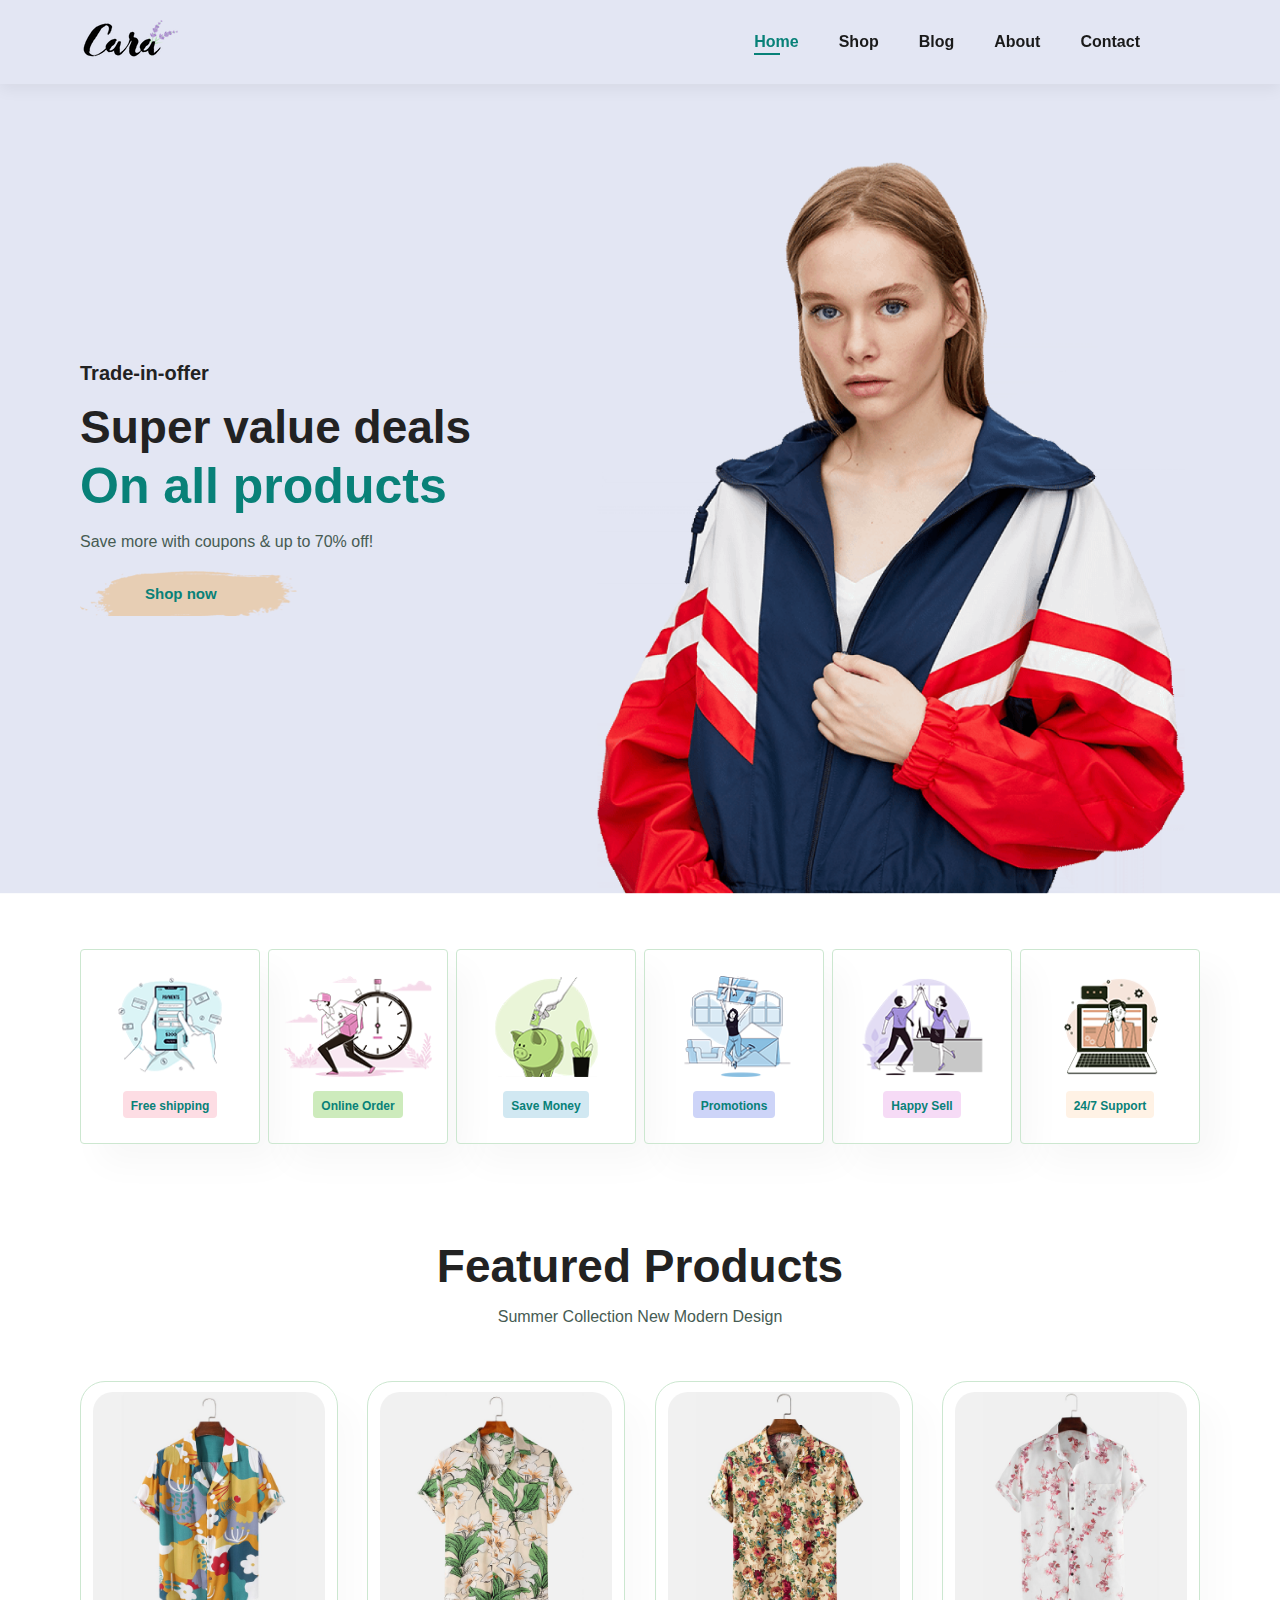
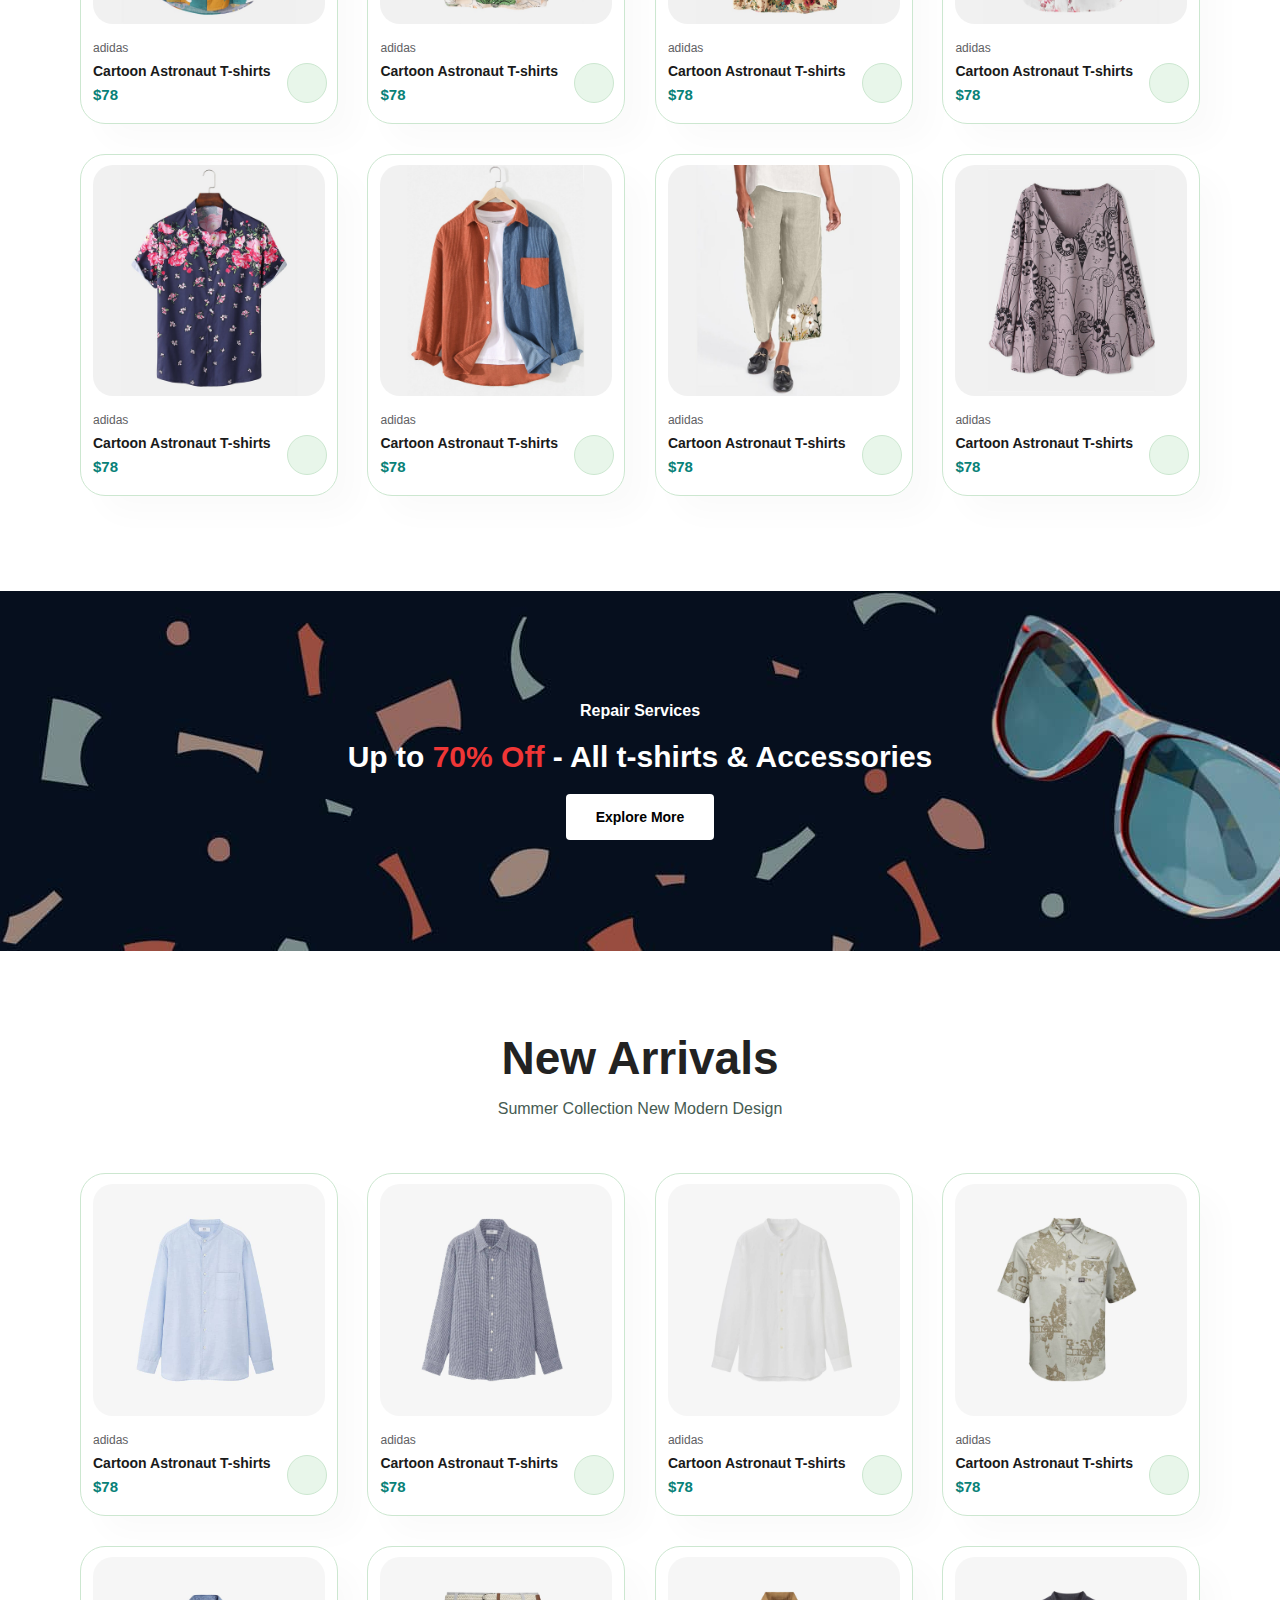
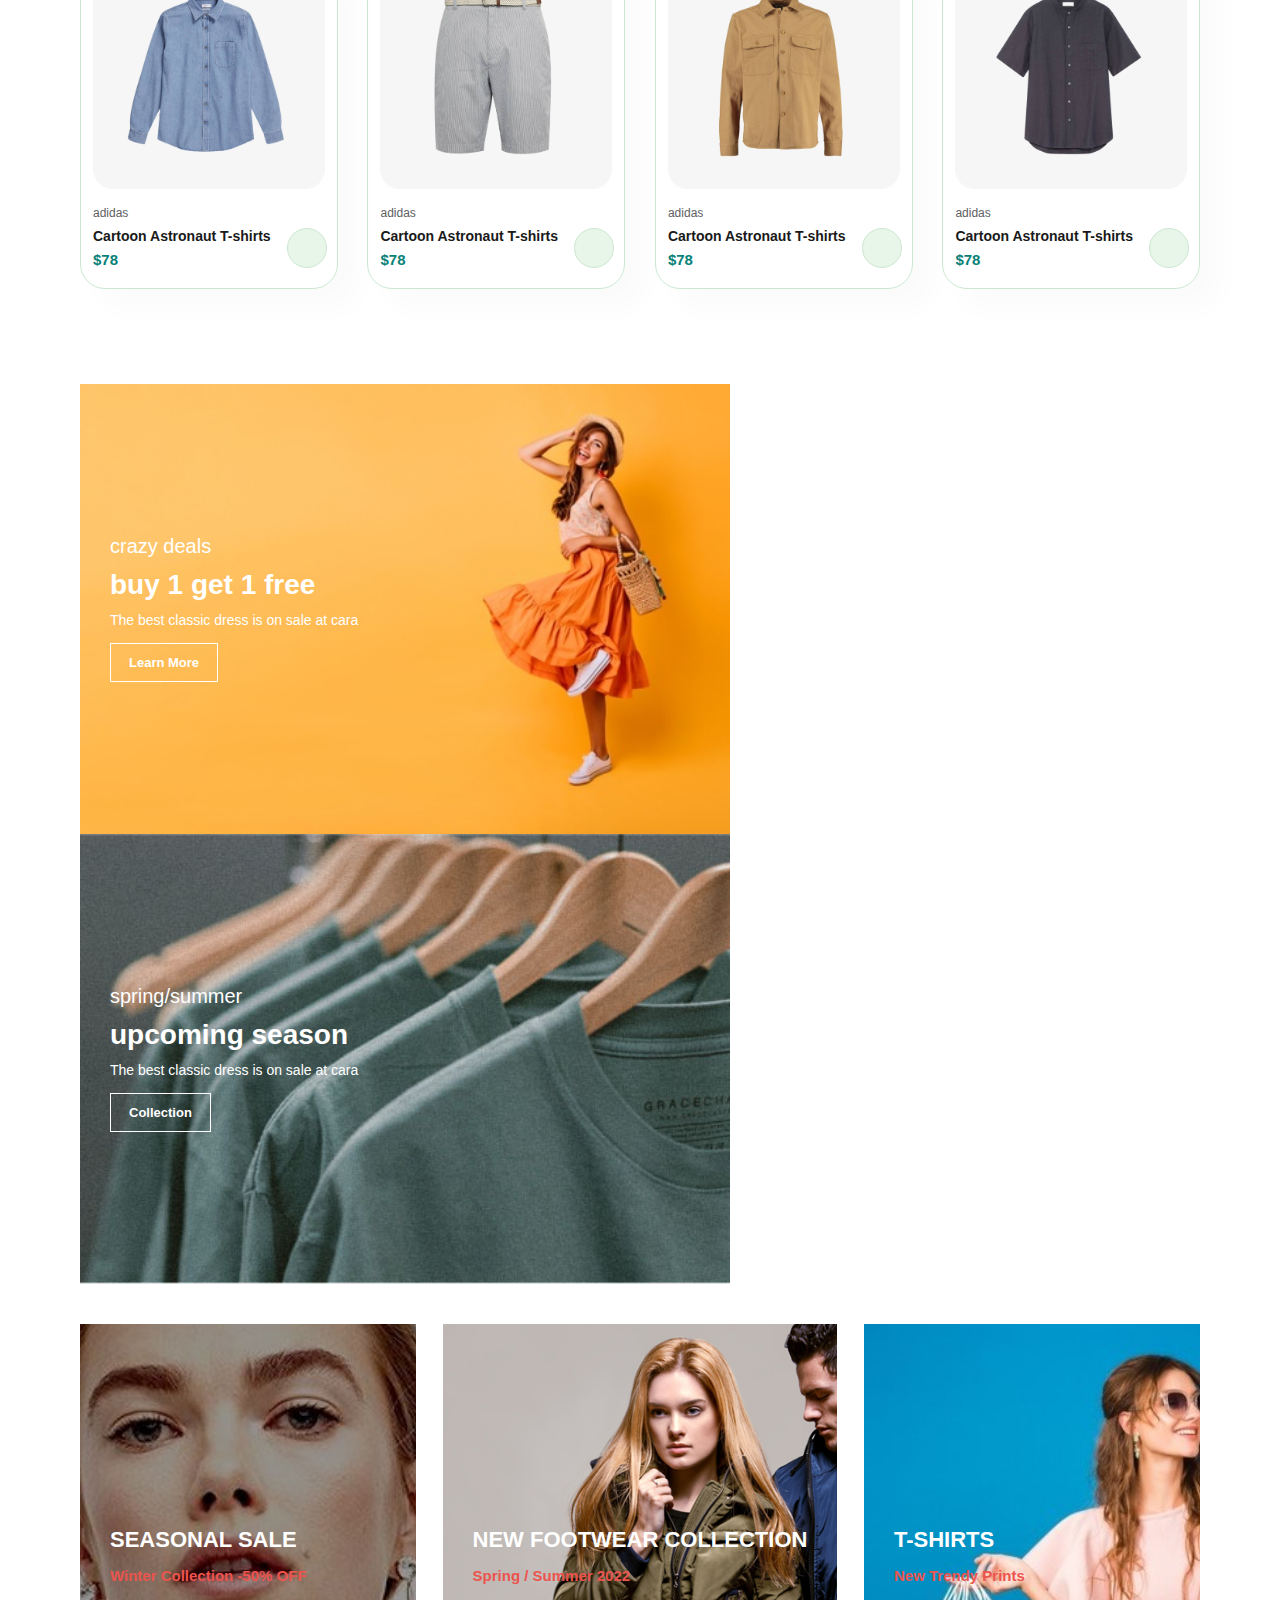
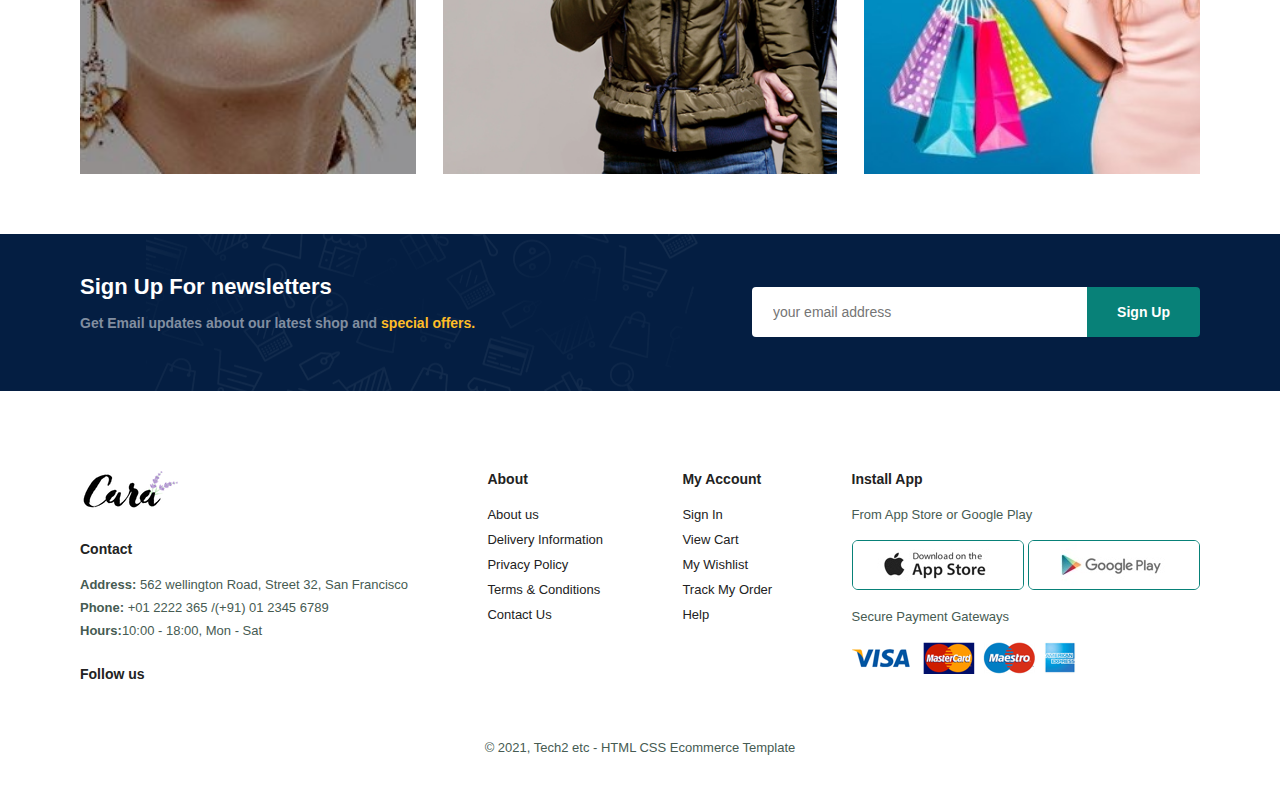
<file: index.html>
<!DOCTYPE html>
<html lang="en">

<head>
    <meta charset="UTF-8">
    <meta name="viewport" content="width=device-width, initial-scale=1.0">
    <title>Ecommerce Website</title>
    <link rel="stylesheet" href="https://cdnjs.cloudflare.com/ajax/libs/font-awesome/6.5.2/css/all.min.css"
        integrity="sha512-SnH5WK+bZxgPHs44uWIX+LLJAJ9/2PkPKZ5QiAj6Ta86w+fsb2TkcmfRyVX3pBnMFcV7oQPJkl9QevSCWr3W6A=="
        crossorigin="anonymous" referrerpolicy="no-referrer" />
    <link rel="stylesheet" href="style.css">
</head>
 
<body>

    <section id="header">
        <a href="#"><img src="img/logo.png" class="logo" alt=""></a>

        <div>
            <ul id="navbar">
                <li><a class="active" href="index.html">Home</a></li>
                <li><a href="shop.html">Shop</a></li>
                <li><a href="blog.html">Blog</a></li>
                <li><a href="about.html">About</a></li>
                <li><a href="Contact.html">Contact</a></li>
                <li id="lg-bag"><a href="cart.html"><i class="fa-solid fa-bag-shopping" style="color: #000000;"></i></a></li>
                <a href="#" id="close"><i class="fa-solid fa-xmark" style="color: #000000;"></i></a>            
            </ul>
        </div>
        <div id="mobile">
            <a href="cart.html"><i class="fa-solid fa-bag-shopping" style="color: #000000;"></i></a>
            <i id="bar" class="fas fa-outdent"></i>
        </div>
    </section>

    <section id="hero">
        <h4>Trade-in-offer</h4>
        <h2>Super value deals</h2>
        <h1>On all products</h1>
        <p>Save more with coupons & up to 70% off!</p>
        <button>Shop now</button>
    </section>

    <section id="feature" class="section-p1">
        <div class="fe-box">
            <img src="img/features/f1.png" alt="">
            <h6>Free shipping</h6>
        </div>
        <div class="fe-box">
            <img src="img/features/f2.png" alt="">
            <h6>Online Order</h6>
        </div>
        <div class="fe-box">
            <img src="img/features/f3.png" alt="">
            <h6>Save Money</h6>
        </div>
        <div class="fe-box">
            <img src="img/features/f4.png" alt="">
            <h6>Promotions</h6>
        </div>
        <div class="fe-box">
            <img src="img/features/f5.png" alt="">
            <h6>Happy Sell</h6>
        </div>
        <div class="fe-box">
            <img src="img/features/f6.png" alt="">
            <h6>24/7 Support</h6>
        </div>
    </section>

    <section id="product1" class="section-p1">
        <h2>Featured Products</h2>
        <p>Summer Collection New Modern Design</p>
        <div class="pro-container">
            <div class="pro">
                <img src="img/products/f1.jpg" alt="">
                <div class="des">
                    <span>adidas</span>
                    <h5>Cartoon Astronaut T-shirts</h5>
                    <div class="star">
                        <i class="fas fa-star"></i>
                        <i class="fas fa-star"></i>
                        <i class="fas fa-star"></i>
                        <i class="fas fa-star"></i>
                        <i class="fas fa-star"></i>
                    </div>
                    <h4>$78</h4>
                </div>
                <a href="#"><i class="fa fa-shopping-cart cart"></i></a>
            </div>

            <div class="pro">
                <img src="img/products/f2.jpg" alt="">
                <div class="des">
                    <span>adidas</span>
                    <h5>Cartoon Astronaut T-shirts</h5>
                    <div class="star">
                        <i class="fas fa-star"></i>
                        <i class="fas fa-star"></i>
                        <i class="fas fa-star"></i>
                        <i class="fas fa-star"></i>
                        <i class="fas fa-star"></i>
                    </div>
                    <h4>$78</h4>
                </div>
                <a href="#"><i class="fa fa-shopping-cart cart"></i></a>
            </div>

            <div class="pro">
                <img src="img/products/f3.jpg" alt="">
                <div class="des">
                    <span>adidas</span>
                    <h5>Cartoon Astronaut T-shirts</h5>
                    <div class="star">
                        <i class="fas fa-star"></i>
                        <i class="fas fa-star"></i>
                        <i class="fas fa-star"></i>
                        <i class="fas fa-star"></i>
                        <i class="fas fa-star"></i>
                    </div>
                    <h4>$78</h4>
                </div>
                <a href="#"><i class="fa fa-shopping-cart cart"></i></a>
            </div>

            <div class="pro">
                <img src="img/products/f4.jpg" alt="">
                <div class="des">
                    <span>adidas</span>
                    <h5>Cartoon Astronaut T-shirts</h5>
                    <div class="star">
                        <i class="fas fa-star"></i>
                        <i class="fas fa-star"></i>
                        <i class="fas fa-star"></i>
                        <i class="fas fa-star"></i>
                        <i class="fas fa-star"></i>
                    </div>
                    <h4>$78</h4>
                </div>
                <a href="#"><i class="fa fa-shopping-cart cart"></i></a>
            </div>

            <div class="pro">
                <img src="img/products/f5.jpg" alt="">
                <div class="des">
                    <span>adidas</span>
                    <h5>Cartoon Astronaut T-shirts</h5>
                    <div class="star">
                        <i class="fas fa-star"></i>
                        <i class="fas fa-star"></i>
                        <i class="fas fa-star"></i>
                        <i class="fas fa-star"></i>
                        <i class="fas fa-star"></i>
                    </div>
                    <h4>$78</h4>
                </div>
                <a href="#"><i class="fa fa-shopping-cart cart"></i></a>
            </div>

            <div class="pro">
                <img src="img/products/f6.jpg" alt="">
                <div class="des">
                    <span>adidas</span>
                    <h5>Cartoon Astronaut T-shirts</h5>
                    <div class="star">
                        <i class="fas fa-star"></i>
                        <i class="fas fa-star"></i>
                        <i class="fas fa-star"></i>
                        <i class="fas fa-star"></i>
                        <i class="fas fa-star"></i>
                    </div>
                    <h4>$78</h4>
                </div>
                <a href="#"><i class="fa fa-shopping-cart cart"></i></a>
            </div>

            <div class="pro">
                <img src="img/products/f7.jpg" alt="">
                <div class="des">
                    <span>adidas</span>
                    <h5>Cartoon Astronaut T-shirts</h5>
                    <div class="star">
                        <i class="fas fa-star"></i>
                        <i class="fas fa-star"></i>
                        <i class="fas fa-star"></i>
                        <i class="fas fa-star"></i>
                        <i class="fas fa-star"></i>
                    </div>
                    <h4>$78</h4>
                </div>
                <a href="#"><i class="fa fa-shopping-cart cart"></i></a>
            </div>

            <div class="pro">
                <img src="img/products/f8.jpg" alt="">
                <div class="des">
                    <span>adidas</span>
                    <h5>Cartoon Astronaut T-shirts</h5>
                    <div class="star">
                        <i class="fas fa-star"></i>
                        <i class="fas fa-star"></i>
                        <i class="fas fa-star"></i>
                        <i class="fas fa-star"></i>
                        <i class="fas fa-star"></i>
                    </div>
                    <h4>$78</h4>
                </div>
                <a href="#"><i class="fa fa-shopping-cart cart"></i></a>
            </div>
        </div>
    </section>

    <section id="banner" class="section-m1">
        <h4>Repair Services</h4>
        <h2>Up to<span> 70% Off</span> - All t-shirts & Accessories</h2>
        <button class="normal">Explore More</button>
    </section>

    <section id="product1" class="section-p1">
        <h2>New Arrivals</h2>
        <p>Summer Collection New Modern Design</p>
        <div class="pro-container">
            <div class="pro">
                <img src="img/products/n1.jpg" alt="">
                <div class="des">
                    <span>adidas</span>
                    <h5>Cartoon Astronaut T-shirts</h5>
                    <div class="star">
                        <i class="fas fa-star"></i>
                        <i class="fas fa-star"></i>
                        <i class="fas fa-star"></i>
                        <i class="fas fa-star"></i>
                        <i class="fas fa-star"></i>
                    </div>
                    <h4>$78</h4>
                </div>
                <a href="#"><i class="fa fa-shopping-cart cart"></i></a>
            </div>

            <div class="pro">
                <img src="img/products/n2.jpg" alt="">
                <div class="des">
                    <span>adidas</span>
                    <h5>Cartoon Astronaut T-shirts</h5>
                    <div class="star">
                        <i class="fas fa-star"></i>
                        <i class="fas fa-star"></i>
                        <i class="fas fa-star"></i>
                        <i class="fas fa-star"></i>
                        <i class="fas fa-star"></i>
                    </div>
                    <h4>$78</h4>
                </div>
                <a href="#"><i class="fa fa-shopping-cart cart"></i></a>
            </div>

            <div class="pro">
                <img src="img/products/n3.jpg" alt="">
                <div class="des">
                    <span>adidas</span>
                    <h5>Cartoon Astronaut T-shirts</h5>
                    <div class="star">
                        <i class="fas fa-star"></i>
                        <i class="fas fa-star"></i>
                        <i class="fas fa-star"></i>
                        <i class="fas fa-star"></i>
                        <i class="fas fa-star"></i>
                    </div>
                    <h4>$78</h4>
                </div>
                <a href="#"><i class="fa fa-shopping-cart cart"></i></a>
            </div>

            <div class="pro">
                <img src="img/products/n4.jpg" alt="">
                <div class="des">
                    <span>adidas</span>
                    <h5>Cartoon Astronaut T-shirts</h5>
                    <div class="star">
                        <i class="fas fa-star"></i>
                        <i class="fas fa-star"></i>
                        <i class="fas fa-star"></i>
                        <i class="fas fa-star"></i>
                        <i class="fas fa-star"></i>
                    </div>
                    <h4>$78</h4>
                </div>
                <a href="#"><i class="fa fa-shopping-cart cart"></i></a>
            </div>

            <div class="pro">
                <img src="img/products/n5.jpg" alt="">
                <div class="des">
                    <span>adidas</span>
                    <h5>Cartoon Astronaut T-shirts</h5>
                    <div class="star">
                        <i class="fas fa-star"></i>
                        <i class="fas fa-star"></i>
                        <i class="fas fa-star"></i>
                        <i class="fas fa-star"></i>
                        <i class="fas fa-star"></i>
                    </div>
                    <h4>$78</h4>
                </div>
                <a href="#"><i class="fa fa-shopping-cart cart"></i></a>
            </div>

            <div class="pro">
                <img src="img/products/n6.jpg" alt="">
                <div class="des">
                    <span>adidas</span>
                    <h5>Cartoon Astronaut T-shirts</h5>
                    <div class="star">
                        <i class="fas fa-star"></i>
                        <i class="fas fa-star"></i>
                        <i class="fas fa-star"></i>
                        <i class="fas fa-star"></i>
                        <i class="fas fa-star"></i>
                    </div>
                    <h4>$78</h4>
                </div>
                <a href="#"><i class="fa fa-shopping-cart cart"></i></a>
            </div>

            <div class="pro">
                <img src="img/products/n7.jpg" alt="">
                <div class="des">
                    <span>adidas</span>
                    <h5>Cartoon Astronaut T-shirts</h5>
                    <div class="star">
                        <i class="fas fa-star"></i>
                        <i class="fas fa-star"></i>
                        <i class="fas fa-star"></i>
                        <i class="fas fa-star"></i>
                        <i class="fas fa-star"></i>
                    </div>
                    <h4>$78</h4>
                </div>
                <a href="#"><i class="fa fa-shopping-cart cart"></i></a>
            </div>

            <div class="pro">
                <img src="img/products/n8.jpg" alt="">
                <div class="des">
                    <span>adidas</span>
                    <h5>Cartoon Astronaut T-shirts</h5>
                    <div class="star">
                        <i class="fas fa-star"></i>
                        <i class="fas fa-star"></i>
                        <i class="fas fa-star"></i>
                        <i class="fas fa-star"></i>
                        <i class="fas fa-star"></i>
                    </div>
                    <h4>$78</h4>
                </div>
                <a href="#"><i class="fa fa-shopping-cart cart"></i></a>
            </div>
        </div>
    </section>

    <section id="sm-banner" class="section-p1">
        <div class="banner-box">
            <h4>crazy deals</h4>
            <h2>buy 1 get 1 free</h2>
            <span>The best classic dress is on sale at cara</span>
            <button class="white">Learn More</button>
        </div>
        <div class="banner-box banner-box2">
            <h4>spring/summer</h4>
            <h2>upcoming season</h2>
            <span>The best classic dress is on sale at cara</span>
            <button class="white">Collection</button>
        </div>
    </section>

    <section id="banner3">
        <div class="banner-box">
            <h2>SEASONAL SALE</h2>
            <h3>Winter Collection -50% OFF</h3>
        </div>
        <div class="banner-box banner-box2">
            <h2>NEW FOOTWEAR COLLECTION</h2>
            <h3>Spring / Summer 2022</h3>
        </div>
        <div class="banner-box banner-box3">
            <h2>T-SHIRTS</h2>
            <h3>New Trendy Prints</h3>
        </div>
    </section>

    <section id="newsletter" class="section-p1 section-m1">
        <div class="newstext">
            <h4>Sign Up For newsletters</h4>
            <p>Get Email updates about our latest shop and <span>special offers.</span>
            </p>
        </div>
        <div class="form">
            <input type="text" placeholder="your email address">
            <button class="normal">Sign Up</button>
        </div>
    </section>

    <footer class="section-p1">
        <div class="col">
            <img class="logo" src="img/logo.png" alt="">
            <h4>Contact</h4>
            <p><strong>Address:</strong> 562 wellington Road, Street 32, San Francisco</p>
            <p><strong>Phone:</strong> +01 2222 365 /(+91) 01 2345 6789</p>
            <p><strong>Hours:</strong>10:00 - 18:00, Mon - Sat</p>
            <div class="follow">
                <h4>Follow us</h4>
                <div class="icon">
                    <i class="fab fa-facebook-f"></i>
                    <i class="fab fa-twitter"></i>
                    <i class="fab fa-instagram"></i>
                    <i class="fab fa-pinterest-p"></i>
                    <i class="fab fa-youtube"></i>
                </div>
            </div>
        </div>

        <div class="col">
            <h4>About</h4>
            <a href="#">About us</a>
            <a href="#">Delivery Information</a>
            <a href="#">Privacy Policy</a>
            <a href="#">Terms & Conditions</a>
            <a href="#">Contact Us</a>
        </div>

        <div class="col">
            <h4>My Account</h4>
            <a href="#">Sign In</a>
            <a href="#">View Cart</a>
            <a href="#">My Wishlist</a>
            <a href="#">Track My Order</a>
            <a href="#">Help</a>
        </div>
        <div class="col install">
            <h4>Install App</h4>
            <p>From App Store or Google Play</p>
            <div class="row">
                <img src="img/pay/app.jpg" alt="">
                <img src="img/pay/play.jpg" alt="">
            </div>
            <p>Secure Payment Gateways</p>
            <img src="img/pay/pay.png" alt="">
        </div>
        <div class="copyright">
            <p>&copy; 2021, Tech2 etc - HTML CSS Ecommerce Template</p>
        </div>
    </footer>
    <script src="app.js"></script>
</body>

</html>
</file>
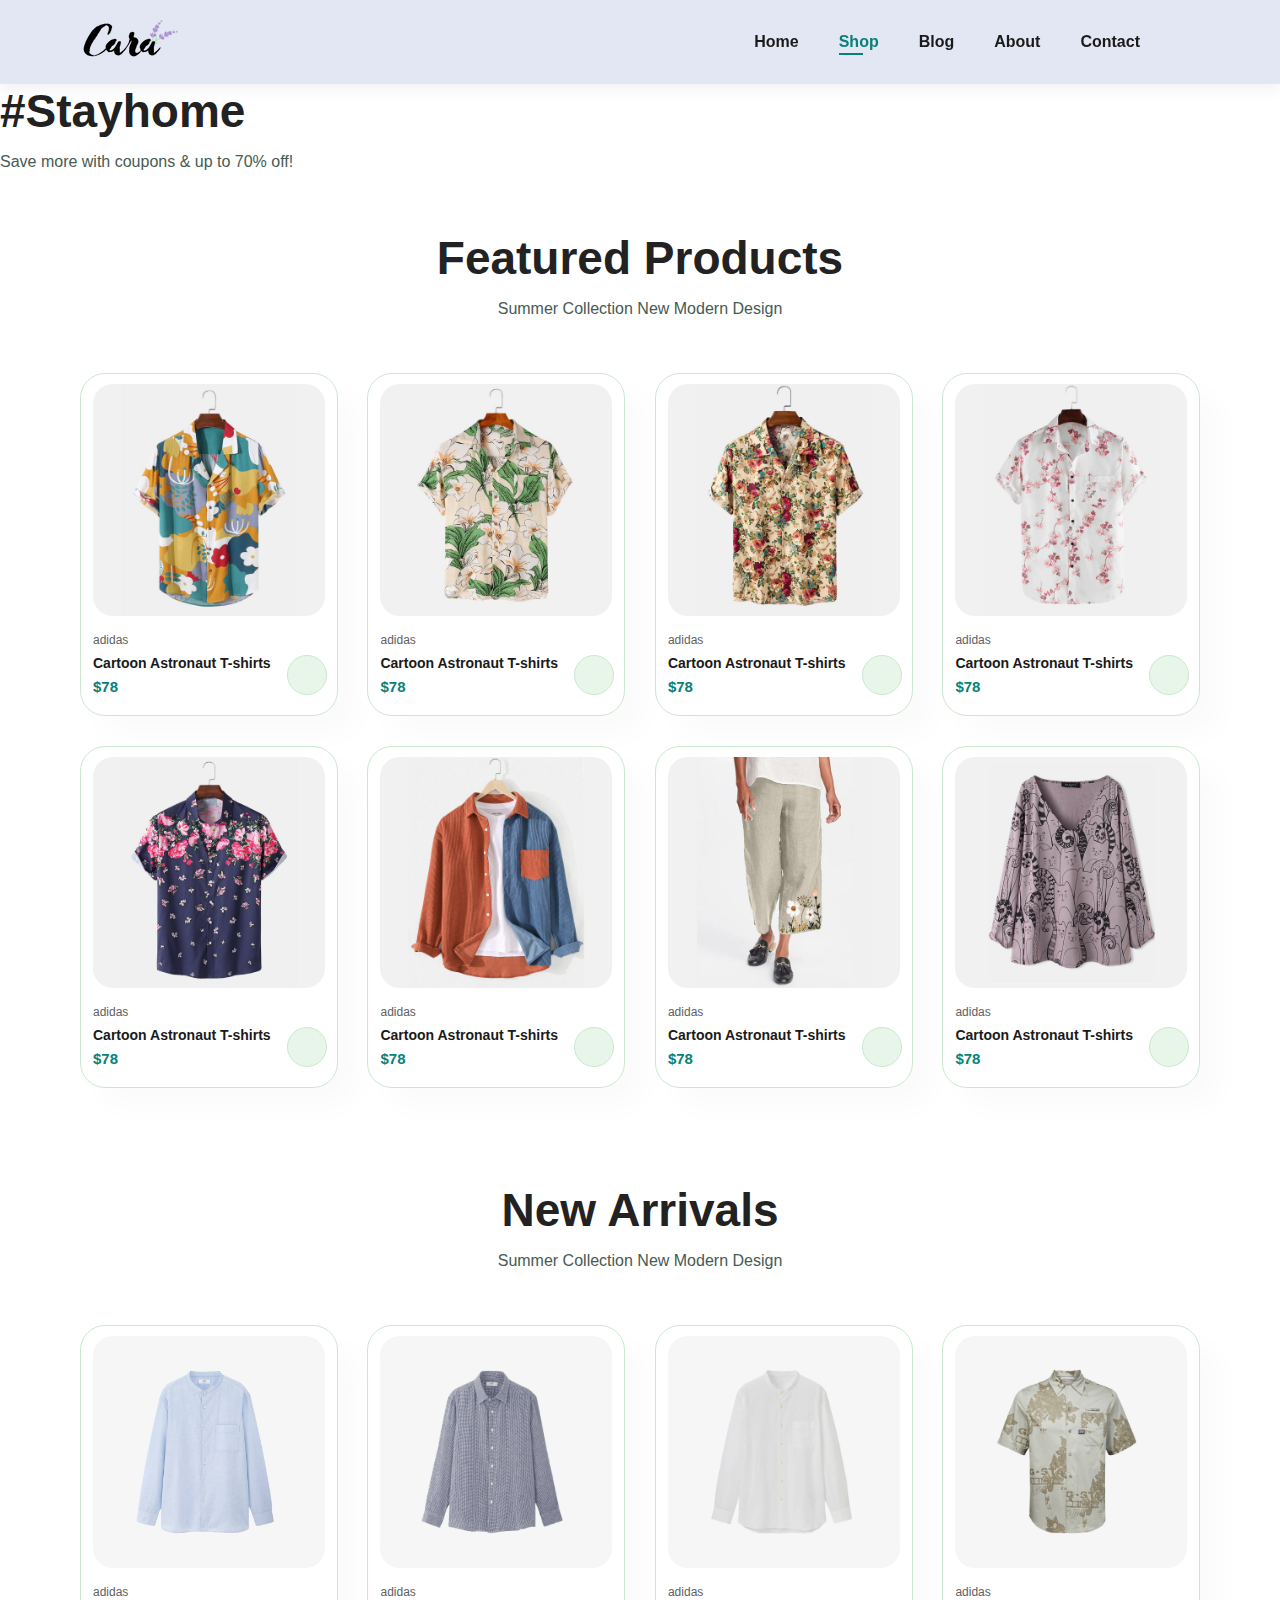
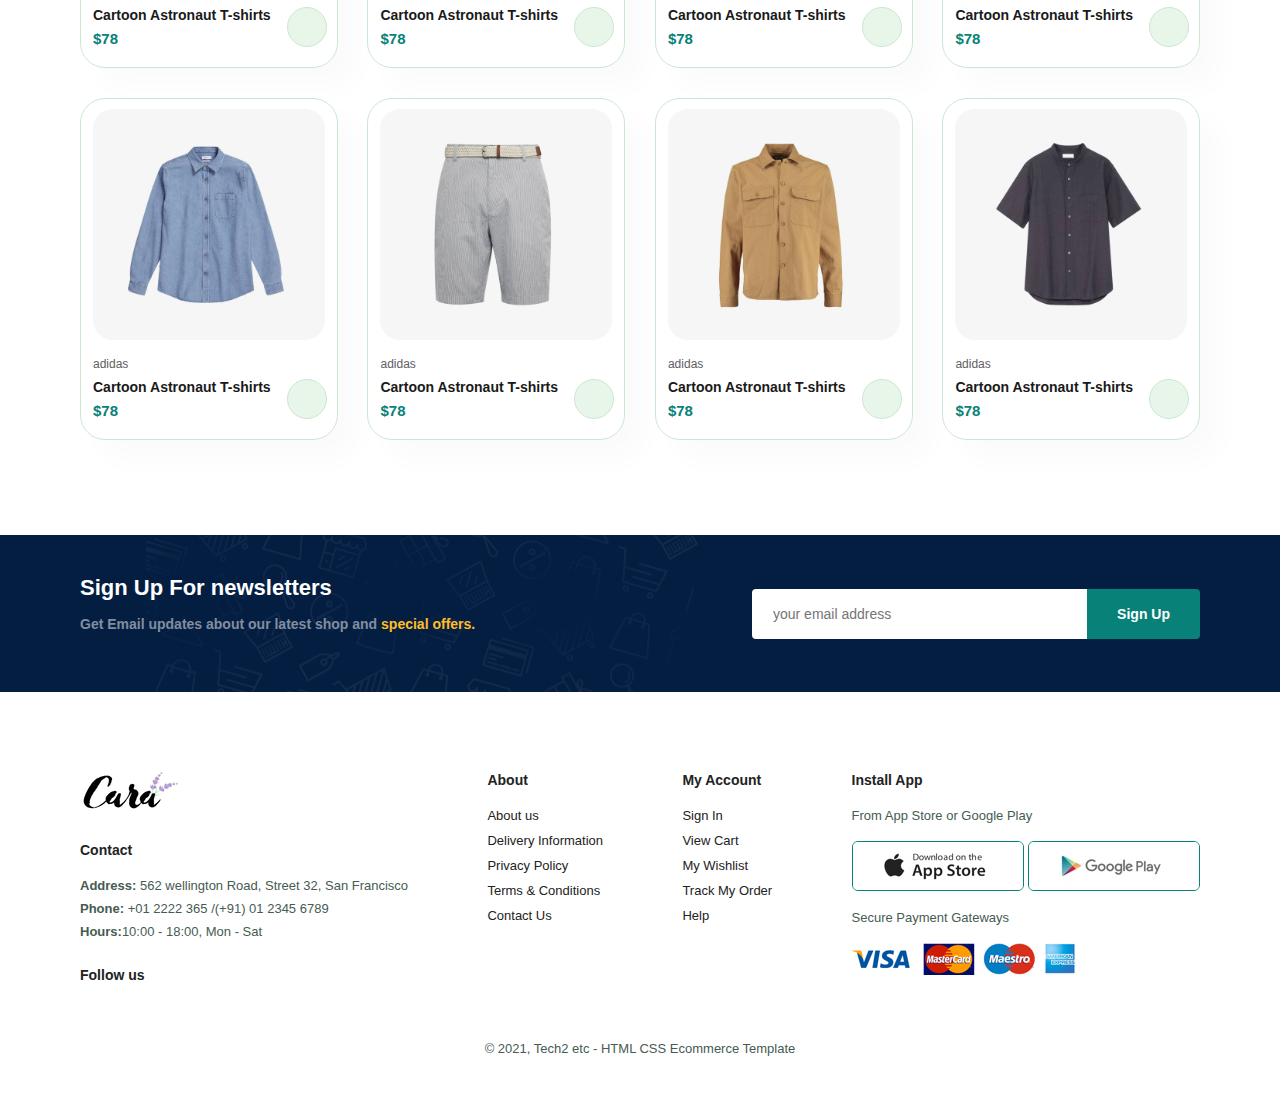
<file: shop.html>
<!DOCTYPE html>
<html lang="en">

<head>
    <meta charset="UTF-8">
    <meta name="viewport" content="width=device-width, initial-scale=1.0">
    <title>Ecommerce Website</title>
    <link rel="stylesheet" href="https://cdnjs.cloudflare.com/ajax/libs/font-awesome/6.5.2/css/all.min.css"
        integrity="sha512-SnH5WK+bZxgPHs44uWIX+LLJAJ9/2PkPKZ5QiAj6Ta86w+fsb2TkcmfRyVX3pBnMFcV7oQPJkl9QevSCWr3W6A=="
        crossorigin="anonymous" referrerpolicy="no-referrer" />
    <link rel="stylesheet" href="style.css">
</head>
 
<body>

    <section id="header">
        <a href="#"><img src="img/logo.png" class="logo" alt=""></a>

        <div>
            <ul id="navbar">
                <li><a href="index.html">Home</a></li>
                <li><a class="active" href="shop.html">Shop</a></li>
                <li><a href="blog.html">Blog</a></li>
                <li><a href="about.html">About</a></li>
                <li><a href="Contact.html">Contact</a></li>
                <li id="lg-bag"><a href="cart.html"><i class="fa-solid fa-bag-shopping" style="color: #000000;"></i></a></li>
                <a href="#" id="close"><i class="fa-solid fa-xmark" style="color: #000000;"></i></a>            
            </ul>
        </div>
        <div id="mobile">
            <a href="cart.html"><i class="fa-solid fa-bag-shopping" style="color: #000000;"></i></a>
            <i id="bar" class="fas fa-outdent"></i>
        </div>
    </section>

    <section id="page-header">
      
        <h2>#Stayhome</h2>
    
        <p>Save more with coupons & up to 70% off!</p>
     
    </section>

    <section id="product1" class="section-p1">
        <h2>Featured Products</h2>
        <p>Summer Collection New Modern Design</p>
        <div class="pro-container">
            <div class="pro">
                <img src="img/products/f1.jpg" alt="">
                <div class="des">
                    <span>adidas</span>
                    <h5>Cartoon Astronaut T-shirts</h5>
                    <div class="star">
                        <i class="fas fa-star"></i>
                        <i class="fas fa-star"></i>
                        <i class="fas fa-star"></i>
                        <i class="fas fa-star"></i>
                        <i class="fas fa-star"></i>
                    </div>
                    <h4>$78</h4>
                </div>
                <a href="#"><i class="fa fa-shopping-cart cart"></i></a>
            </div>

            <div class="pro">
                <img src="img/products/f2.jpg" alt="">
                <div class="des">
                    <span>adidas</span>
                    <h5>Cartoon Astronaut T-shirts</h5>
                    <div class="star">
                        <i class="fas fa-star"></i>
                        <i class="fas fa-star"></i>
                        <i class="fas fa-star"></i>
                        <i class="fas fa-star"></i>
                        <i class="fas fa-star"></i>
                    </div>
                    <h4>$78</h4>
                </div>
                <a href="#"><i class="fa fa-shopping-cart cart"></i></a>
            </div>

            <div class="pro">
                <img src="img/products/f3.jpg" alt="">
                <div class="des">
                    <span>adidas</span>
                    <h5>Cartoon Astronaut T-shirts</h5>
                    <div class="star">
                        <i class="fas fa-star"></i>
                        <i class="fas fa-star"></i>
                        <i class="fas fa-star"></i>
                        <i class="fas fa-star"></i>
                        <i class="fas fa-star"></i>
                    </div>
                    <h4>$78</h4>
                </div>
                <a href="#"><i class="fa fa-shopping-cart cart"></i></a>
            </div>

            <div class="pro">
                <img src="img/products/f4.jpg" alt="">
                <div class="des">
                    <span>adidas</span>
                    <h5>Cartoon Astronaut T-shirts</h5>
                    <div class="star">
                        <i class="fas fa-star"></i>
                        <i class="fas fa-star"></i>
                        <i class="fas fa-star"></i>
                        <i class="fas fa-star"></i>
                        <i class="fas fa-star"></i>
                    </div>
                    <h4>$78</h4>
                </div>
                <a href="#"><i class="fa fa-shopping-cart cart"></i></a>
            </div>

            <div class="pro">
                <img src="img/products/f5.jpg" alt="">
                <div class="des">
                    <span>adidas</span>
                    <h5>Cartoon Astronaut T-shirts</h5>
                    <div class="star">
                        <i class="fas fa-star"></i>
                        <i class="fas fa-star"></i>
                        <i class="fas fa-star"></i>
                        <i class="fas fa-star"></i>
                        <i class="fas fa-star"></i>
                    </div>
                    <h4>$78</h4>
                </div>
                <a href="#"><i class="fa fa-shopping-cart cart"></i></a>
            </div>

            <div class="pro">
                <img src="img/products/f6.jpg" alt="">
                <div class="des">
                    <span>adidas</span>
                    <h5>Cartoon Astronaut T-shirts</h5>
                    <div class="star">
                        <i class="fas fa-star"></i>
                        <i class="fas fa-star"></i>
                        <i class="fas fa-star"></i>
                        <i class="fas fa-star"></i>
                        <i class="fas fa-star"></i>
                    </div>
                    <h4>$78</h4>
                </div>
                <a href="#"><i class="fa fa-shopping-cart cart"></i></a>
            </div>

            <div class="pro">
                <img src="img/products/f7.jpg" alt="">
                <div class="des">
                    <span>adidas</span>
                    <h5>Cartoon Astronaut T-shirts</h5>
                    <div class="star">
                        <i class="fas fa-star"></i>
                        <i class="fas fa-star"></i>
                        <i class="fas fa-star"></i>
                        <i class="fas fa-star"></i>
                        <i class="fas fa-star"></i>
                    </div>
                    <h4>$78</h4>
                </div>
                <a href="#"><i class="fa fa-shopping-cart cart"></i></a>
            </div>

            <div class="pro">
                <img src="img/products/f8.jpg" alt="">
                <div class="des">
                    <span>adidas</span>
                    <h5>Cartoon Astronaut T-shirts</h5>
                    <div class="star">
                        <i class="fas fa-star"></i>
                        <i class="fas fa-star"></i>
                        <i class="fas fa-star"></i>
                        <i class="fas fa-star"></i>
                        <i class="fas fa-star"></i>
                    </div>
                    <h4>$78</h4>
                </div>
                <a href="#"><i class="fa fa-shopping-cart cart"></i></a>
            </div>
        </div>
    </section>

    <section id="product1" class="section-p1">
        <h2>New Arrivals</h2>
        <p>Summer Collection New Modern Design</p>
        <div class="pro-container">
            <div class="pro">
                <img src="img/products/n1.jpg" alt="">
                <div class="des">
                    <span>adidas</span>
                    <h5>Cartoon Astronaut T-shirts</h5>
                    <div class="star">
                        <i class="fas fa-star"></i>
                        <i class="fas fa-star"></i>
                        <i class="fas fa-star"></i>
                        <i class="fas fa-star"></i>
                        <i class="fas fa-star"></i>
                    </div>
                    <h4>$78</h4>
                </div>
                <a href="#"><i class="fa fa-shopping-cart cart"></i></a>
            </div>

            <div class="pro">
                <img src="img/products/n2.jpg" alt="">
                <div class="des">
                    <span>adidas</span>
                    <h5>Cartoon Astronaut T-shirts</h5>
                    <div class="star">
                        <i class="fas fa-star"></i>
                        <i class="fas fa-star"></i>
                        <i class="fas fa-star"></i>
                        <i class="fas fa-star"></i>
                        <i class="fas fa-star"></i>
                    </div>
                    <h4>$78</h4>
                </div>
                <a href="#"><i class="fa fa-shopping-cart cart"></i></a>
            </div>

            <div class="pro">
                <img src="img/products/n3.jpg" alt="">
                <div class="des">
                    <span>adidas</span>
                    <h5>Cartoon Astronaut T-shirts</h5>
                    <div class="star">
                        <i class="fas fa-star"></i>
                        <i class="fas fa-star"></i>
                        <i class="fas fa-star"></i>
                        <i class="fas fa-star"></i>
                        <i class="fas fa-star"></i>
                    </div>
                    <h4>$78</h4>
                </div>
                <a href="#"><i class="fa fa-shopping-cart cart"></i></a>
            </div>

            <div class="pro">
                <img src="img/products/n4.jpg" alt="">
                <div class="des">
                    <span>adidas</span>
                    <h5>Cartoon Astronaut T-shirts</h5>
                    <div class="star">
                        <i class="fas fa-star"></i>
                        <i class="fas fa-star"></i>
                        <i class="fas fa-star"></i>
                        <i class="fas fa-star"></i>
                        <i class="fas fa-star"></i>
                    </div>
                    <h4>$78</h4>
                </div>
                <a href="#"><i class="fa fa-shopping-cart cart"></i></a>
            </div>

            <div class="pro">
                <img src="img/products/n5.jpg" alt="">
                <div class="des">
                    <span>adidas</span>
                    <h5>Cartoon Astronaut T-shirts</h5>
                    <div class="star">
                        <i class="fas fa-star"></i>
                        <i class="fas fa-star"></i>
                        <i class="fas fa-star"></i>
                        <i class="fas fa-star"></i>
                        <i class="fas fa-star"></i>
                    </div>
                    <h4>$78</h4>
                </div>
                <a href="#"><i class="fa fa-shopping-cart cart"></i></a>
            </div>

            <div class="pro">
                <img src="img/products/n6.jpg" alt="">
                <div class="des">
                    <span>adidas</span>
                    <h5>Cartoon Astronaut T-shirts</h5>
                    <div class="star">
                        <i class="fas fa-star"></i>
                        <i class="fas fa-star"></i>
                        <i class="fas fa-star"></i>
                        <i class="fas fa-star"></i>
                        <i class="fas fa-star"></i>
                    </div>
                    <h4>$78</h4>
                </div>
                <a href="#"><i class="fa fa-shopping-cart cart"></i></a>
            </div>

            <div class="pro">
                <img src="img/products/n7.jpg" alt="">
                <div class="des">
                    <span>adidas</span>
                    <h5>Cartoon Astronaut T-shirts</h5>
                    <div class="star">
                        <i class="fas fa-star"></i>
                        <i class="fas fa-star"></i>
                        <i class="fas fa-star"></i>
                        <i class="fas fa-star"></i>
                        <i class="fas fa-star"></i>
                    </div>
                    <h4>$78</h4>
                </div>
                <a href="#"><i class="fa fa-shopping-cart cart"></i></a>
            </div>

            <div class="pro">
                <img src="img/products/n8.jpg" alt="">
                <div class="des">
                    <span>adidas</span>
                    <h5>Cartoon Astronaut T-shirts</h5>
                    <div class="star">
                        <i class="fas fa-star"></i>
                        <i class="fas fa-star"></i>
                        <i class="fas fa-star"></i>
                        <i class="fas fa-star"></i>
                        <i class="fas fa-star"></i>
                    </div>
                    <h4>$78</h4>
                </div>
                <a href="#"><i class="fa fa-shopping-cart cart"></i></a>
            </div>
        </div>
    </section>

    <section id="newsletter" class="section-p1 section-m1">
        <div class="newstext">
            <h4>Sign Up For newsletters</h4>
            <p>Get Email updates about our latest shop and <span>special offers.</span>
            </p>
        </div>
        <div class="form">
            <input type="text" placeholder="your email address">
            <button class="normal">Sign Up</button>
        </div>
    </section>

    <footer class="section-p1">
        <div class="col">
            <img class="logo" src="img/logo.png" alt="">
            <h4>Contact</h4>
            <p><strong>Address:</strong> 562 wellington Road, Street 32, San Francisco</p>
            <p><strong>Phone:</strong> +01 2222 365 /(+91) 01 2345 6789</p>
            <p><strong>Hours:</strong>10:00 - 18:00, Mon - Sat</p>
            <div class="follow">
                <h4>Follow us</h4>
                <div class="icon">
                    <i class="fab fa-facebook-f"></i>
                    <i class="fab fa-twitter"></i>
                    <i class="fab fa-instagram"></i>
                    <i class="fab fa-pinterest-p"></i>
                    <i class="fab fa-youtube"></i>
                </div>
            </div>
        </div>

        <div class="col">
            <h4>About</h4>
            <a href="#">About us</a>
            <a href="#">Delivery Information</a>
            <a href="#">Privacy Policy</a>
            <a href="#">Terms & Conditions</a>
            <a href="#">Contact Us</a>
        </div>

        <div class="col">
            <h4>My Account</h4>
            <a href="#">Sign In</a>
            <a href="#">View Cart</a>
            <a href="#">My Wishlist</a>
            <a href="#">Track My Order</a>
            <a href="#">Help</a>
        </div>
        <div class="col install">
            <h4>Install App</h4>
            <p>From App Store or Google Play</p>
            <div class="row">
                <img src="img/pay/app.jpg" alt="">
                <img src="img/pay/play.jpg" alt="">
            </div>
            <p>Secure Payment Gateways</p>
            <img src="img/pay/pay.png" alt="">
        </div>
        <div class="copyright">
            <p>&copy; 2021, Tech2 etc - HTML CSS Ecommerce Template</p>
        </div>
    </footer>
    <script src="app.js"></script>
</body>

</html>
</file>
<file: style.css>
@import url('https://fonts.googleapis.com/css2?family=Josefin+Sans:wght@200&family=League+Spartan:wght@100..900&family=Montserrat:wght@300;400;500;600;700&display=swap');

* {
    margin: 0;
    padding: 0;
    box-sizing: border-box;
    font-family: 'spartan', sans-serif;
}

h1 {
    font-size: 50px;
    line-height: 64px; 
    color: #222;
}

h2 {
    font-size: 46px;
    line-height: 54px;
    color: #222;
}

h4 {
    font-size: 20px;
    color: #222;
}

h6 {
    font-weight: 700;
    font-size: 12px;
}

p {
    font-size: 16px;
    color: #465b52;
    margin: 15px 0 20px 0;
}

.section-p1 {
    padding: 40px 80px;
}

.section-m1 {
    margin: 40px 0;
}

button.normal {
    font-size: 14px;
    font-weight: 600;
    padding: 15px 30px;
    color: #000;
    background-color: #fff;
    border-radius: 4px;
    cursor: pointer;
    border: none;
    outline: none;
    transition: 0.2s;
}

button.white {
    font-size: 13px;
    font-weight: 600;
    padding: 11px 18px;
    color: #fff;
    background-color: transparent;
    cursor: pointer;
    border: 1px solid #fff;
    outline: none;
    transition: 0.2s;
}

body {
    width: 100%;
}

/* Header start */
#header {
    display: flex;
    align-items: center;
    justify-content: space-between;
    padding: 20px 80px;
    background: #E3E6F3;
    box-shadow: 0 5px 15px rgba(0, 0, 0, 0.06);
    z-index: 999;
    position: sticky;
    top: 0;
    left: 0;
}

#navbar {
    display: flex;
    align-items: center;
    justify-content: center;
}

#navbar li {
    list-style: none;
    padding: 0 20px;
    position: relative;
}

#navbar li a {
    text-decoration: none;
    font-size: 16px;
    font-weight: 600;
    color: #1a1a1a;
    transition: 0.3s ease;
}

#navbar li a:hover,
#navbar li a.active {
    color: #088178;
}

#navbar li a.active::after,
#navbar li a:hover::after {
    content: "";
    width: 30%;
    height: 2px;
    background: #088178;
    position: absolute;
    bottom: -4px;
    left: 20px;
}

#mobile {
    display: none;
    align-items: center;
}

#close {
    display: none;
}

/* Home Page */
#hero {
    background-image: url("img/hero4.png");
    height: 90vh;
    width: 100%;
    background-size: cover;
    background-position: top 25% right 0;
    padding: 0 80px;
    display: flex;
    flex-direction: column;
    align-items: flex-start;
    justify-content: center;
}

#hero h4 {
    padding-bottom: 15px;
}

#hero h1 {
    color: #088178;
}

#hero button {
    background-image: url("img/button.png");
    background-color: transparent;
    color: #088178;
    border: 0;
    padding: 14px 80px 14px 65px;
    background-repeat: no-repeat;
    cursor: pointer;
    font-weight: 700;
    font-size: 15px;
}

#feature {
    display: flex;
    align-items: center;
    justify-content: space-between;
    flex-wrap: wrap;
}

#feature .fe-box {
    width: 180px;
    text-align: center;
    padding: 25px 15px;
    box-shadow: 20px 20px 34px rgba(0, 0, 0, 0.03);
    border: 1px solid #cce7d0;
    border-radius: 4px;
    margin: 15px 0;
}

#feature .fe-box:hover {
    box-shadow: 10px 10px 54px rgba(0, 0, 0, 0.1);
}

#feature .fe-box img {
    width: 100%;
    margin-bottom: 10px;
}

#feature .fe-box h6 {
    display: inline-block;
    padding: 9px 8px 6px 8px;
    line-height: 1;
    border-radius: 4px;
    color: #088178;
    background-color: #fddde4;
}

#feature .fe-box:nth-child(2) h6 {
    background-color: #cdebbc;
}

#feature .fe-box:nth-child(3) h6 {
    background-color: #d1e8f2;
}

#feature .fe-box:nth-child(4) h6 {
    background-color: #cdd4f8;
}

#feature .fe-box:nth-child(5) h6 {
    background-color: #f6dbf6;
}

#feature .fe-box:nth-child(6) h6 {
    background-color: #fff2e5;
}

#product1 {
    text-align: center;
}

#product1 .pro-container {
    display: flex;
    justify-content: space-between;
    padding-top: 20px;
    flex-wrap: wrap;
}

#product1 .pro {
    width: 23%;
    min-width: 250px;
    padding: 10px 12px;
    border: 1px solid #cce7d0;
    border-radius: 25px;
    cursor: pointer;
    box-shadow: 20px 20px 30px rgba(0, 0, 0, 0.02);
    margin: 15px 0;
    transition: 0.2s ease;
    position: relative;
}

#product1 .pro:hover {
    box-shadow: 20px 20px 30px rgba(0, 0, 0, 0.06);
}

#product1 .pro img {
    width: 100%;
    border-radius: 20px;
}

#product1 .pro .des {
    text-align: start;
    padding: 10px 0;
}

#product1 .pro .des span {
    color: #606063;
    font-size: 12px;
}

#product1 .pro .des h5 {
    padding-top: 7px;
    color: #1a1a1a;
    font-size: 14px;
}

#product1 .pro .des i {
    font-size: 12px;
    color: rgba(243, 181, 25);
}

#product1 .pro .des h4 {
    padding-top: 7px;
    font-size: 15px;
    font-weight: 700;
    color: #088178;
}

#product1 .pro .cart {
    width: 40px;
    height: 40px;
    line-height: 40px;
    border-radius: 50px;
    background-color: #e8f6ea;
    font-weight: 600;
    color: #088178;
    border: 1px solid #cce7d0;
    position: absolute;
    bottom: 20px;
    right: 10px;
}

/* banner page */

#banner {
    display: flex;
    flex-direction: column;
    justify-content: center;
    align-items: center;
    text-align: center;
    background-image: url("img/banner/b2.jpg");
    width: 100%;
    height: 40vh;
    background-size: cover;
    background-position: center;
}

#banner h4 {
    color: #fff;
    font-size: 16px;
}

#banner h2 {
    color: #fff;
    font-size: 30px;
    padding: 10px 0;
}

#banner h2 span {
    color: #ef3636;
}

#banner button:hover {
    background-color: #088178;
    color: #fff;
}

#sm-banner {
    display: flex;
    justify-content: space-between;
    flex-wrap: wrap;
}

#sm-banner .banner-box {
    display: flex;
    flex-direction: column;
    justify-content: center;
    align-items: flex-start;
    background-image: url("img/banner/b17.jpg");
    min-width: 650px;
    height: 50vh;
    background-size: cover;
    background-position: center;
    padding: 30px;
}

#sm-banner .banner-box2 {
    background-image: url("img/banner/b10.jpg");
}

#sm-banner h4 {
    color: #fff;
    font-size: 20px;
    font-weight: 300;
}

#sm-banner h2 {
    color: #fff;
    font-size: 28px;
    font-weight: 800;
}

#sm-banner span {
    color: #fff;
    font-size: 14px;
    font-weight: 500;
    padding-bottom: 15px;
}

#sm-banner .banner-box:hover button {
    background: #088178;
    border: 1px solid #088178;
}

#banner3 {
    display: flex;
    justify-content: space-between;
    flex-wrap: wrap;
    padding: 0 80px;
}

#banner3 .banner-box {
    display: flex;
    flex-direction: column;
    justify-content: center;
    align-items: flex-start;
    background-image: url("img/banner/b7.jpg");
    min-width: 30%;
    height: 50vh;
    background-size: cover;
    background-position: center;
    padding: 30px;
    margin-bottom: 20px;
}

#banner3 .banner-box2 {
    background-image: url("img/banner/b4.jpg");
}

#banner3 .banner-box3 {
    background-image: url("img/banner/b18.jpg");
}

#banner3 h2 {
    color: #fff;
    font-weight: 900;
    font-size: 22px;
}

#banner3 h3 {
    color: #ec544e;
    font-weight: 800;
    font-size: 15px;
}

#newsletter {
    display: flex;
    justify-content: space-between;
    flex-wrap: wrap;
    align-items: center;
    background-image: url("img/banner/b14.png");
    background-repeat: no-repeat;
    background-position: 20% 30%;
    background-color: #041e42;
}

#newsletter h4 {
    font-size: 22px;
    font-weight: 700;
    color: #fff;
}

#newsletter p {
    font-size: 14px;
    font-weight: 600;
    color: #818ea0;
}

#newsletter p span {
    color: #ffbd27;
}

#newsletter .form {
    display: flex;
    width: 40%;
}

#newsletter input {
    height: 3.125rem;
    padding: 0 1.25rem;
    font-size: 14px;
    width: 100%;
    border: 1px solid transparent;
    border-radius: 4px;
    outline: none;
    border-top-right-radius: 0;
    border-bottom-right-radius: 0;
}

#newsletter button {
    background-color: #088178;
    color: #fff;
    white-space: nowrap;
    border-top-left-radius: 0;
    border-bottom-left-radius: 0;
}

footer {
    display: flex;
    flex-wrap: wrap;
    justify-content: space-between;
}

footer .col {
    display: flex;
    flex-direction: column;
    align-items: flex-start;
    margin-bottom: 20px;
}

footer .logo {
    margin-bottom: 30px;
}

footer h4 {
    font-size: 14px;
    padding-bottom: 20px;
}

footer p {
    font-size: 13px;
    margin: 0 0 8px 0;
}

footer a {
    font-size: 13px;
    text-decoration: none;
    color: #222;
    margin-bottom: 10px;
}

footer .follow {
    margin-top: 20px;
}

footer .follow i {
    color: #465b52;
    padding-right: 4px;
    cursor: pointer;
}

footer .install .row img {
    border: 1px solid #088178;
    border-radius: 6px;
}

footer .install img {
    margin: 10px 0 15px 0;
}

footer .follow i:hover,
footer a:hover {
    color: #088178;
}

footer .copyright {
    width: 100%;
    text-align: center;
}

/* Shop page */

/* single product */
/* blog page */
/* about page */
/* contact page */
/* Cart page */

/* Start Media Query */

@media(max-width:799px) {
    .section-p1 {
        padding: 40px 40px;
    }

    #navbar {
        display: flex;
        flex-direction: column;
        align-items: flex-start;
        justify-content: flex-start;
        position: fixed;
        top: 0;
        right: -300px;
        height: 100vh;
        width: 300px;
        background-color: #E3E6F3;
        box-shadow: 0 40px 60px rgba(0, 0, 0, 0.1);
        padding: 80px 0 0 10px;
        transition: 0.3s;
    }

    #navbar.active {
        right: 0px;
    }

    #navbar li {
        margin-bottom: 25px;
    }

    #mobile {
        display: flex;
        align-items: center;
    }

    #mobile i {
        color: #1a1a1a;
        font-size: 24px;
        padding-left: 20px;
    }

    #close {
        display: initial;
        position: absolute;
        top: 30px;
        left: 30px;
        color: #222;
        font-size: 24px;
    }

    #lg-bag {
        display: none;

    }

    #hero {
        height: 70vh;
        padding: 0 80px;
        background-position: top 30% right 30%;
    }

    #feature {
        justify-content: center;
    }

    #feature .fe-box {
        margin: 15px 15px;
    }

    #product1 .pro-container {
        justify-content: center;
    }

    #product1 .pro {
        margin: 15px;
    }

    #banner {
        height: 20vh;
    }

    #sm-banner .banner-box {
        min-width: 100%;
        height: 30vh;
    }

    #banner3 {
        padding: 0 40px;
    }

    #banner3 .banner-box {
        width: 28%;
    }

    #newsletter .form {
        width: 70%;
    }
}

@media(max-width:477px){
    .section-p1 {
        padding: 20px;
    }
    #header {
        padding: 10px 30px;
    }
    h1 {
        font-size: 38px;
    }
    h2 {
        font-size: 32px;
    }
    #hero {
        padding: 0 20px;
        background-position: 55%;
    }
    #feature {
        justify-content: space-between;
    }
    #feature .fe-box {
        width: 155px;
        margin: 0  0 15px 0;
    }
    #product1 .pro {
        width: 100%;
        position: relative;
    }
    #banner {
        height: 40vh;
    }
    #sm-banner .banner-box {
        height: 40vh;
    }
    #sm-banner .banner-box2 {
        margin-top: 20px;
    }
    #banner3 {
        padding: 0 20px;
    }
    #banner3 .banner-box {
        width: 100%;
    }
    #newsletter {
        padding: 40px 20px;
    }
    #newsletter .form {
        width: 100%;
    }
    footer .copyright {
        text-align: start;
    }
}
</file>
